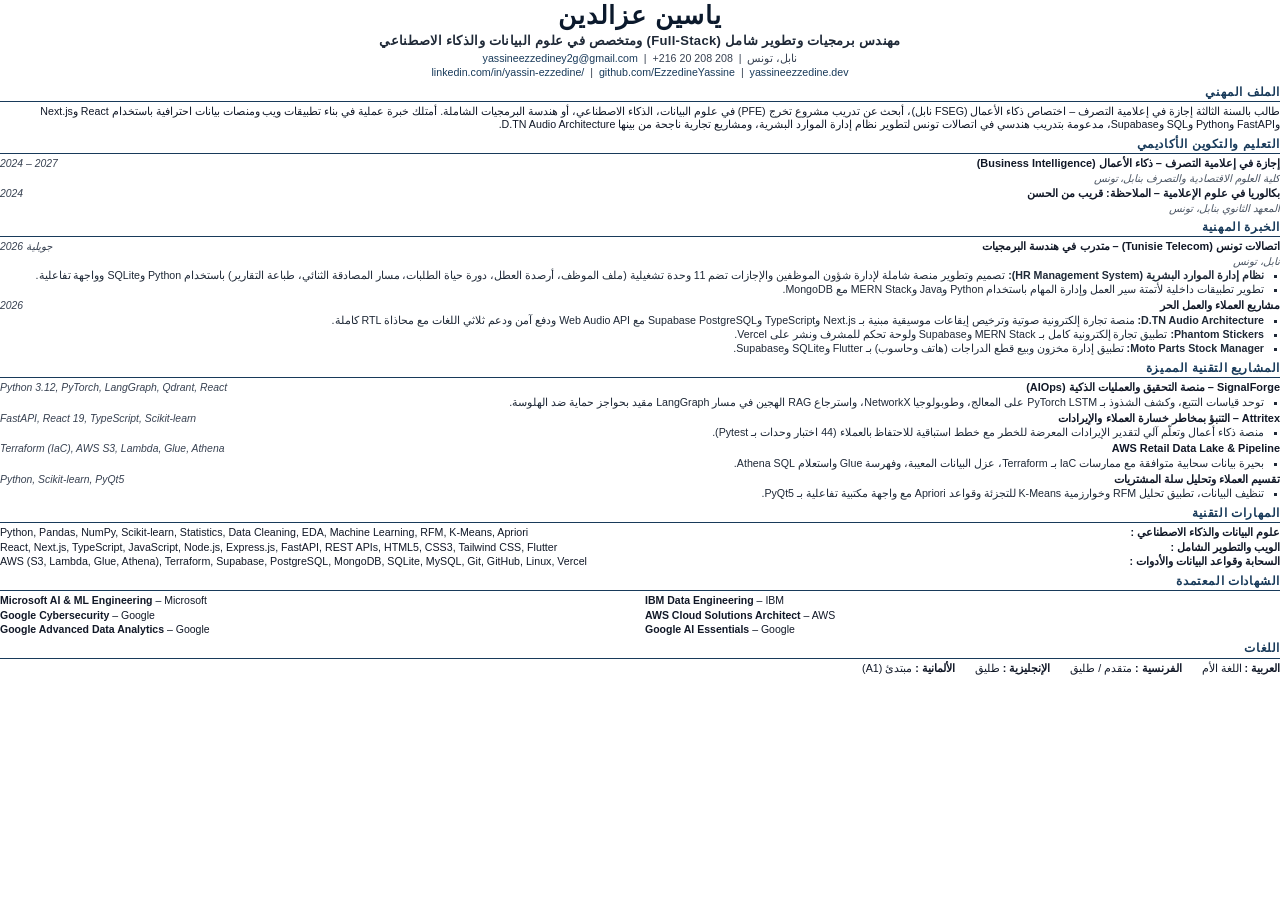
<file: assets/cv-ar.html>
<!DOCTYPE html>
<html lang="ar" dir="rtl">
<head>
<meta charset="utf-8">
<title>ياسين عزالدين — السيرة الذاتية</title>
<style>

@page {
    size: A4;
    margin: 8mm 12mm 8mm 12mm;
}
* {
    box-sizing: border-box;
}
body {
    font-family: 'Segoe UI', -apple-system, BlinkMacSystemFont, Roboto, Helvetica, Arial, sans-serif;
    color: #111827;
    margin: 0;
    padding: 0;
    font-size: 8.2pt;
    line-height: 1.25;
    -webkit-print-color-adjust: exact;
    print-color-adjust: exact;
}
.header {
    text-align: center;
    margin-bottom: 5px;
}
.name {
    font-size: 19pt;
    font-weight: 700;
    letter-spacing: 0.8px;
    margin: 0 0 1px 0;
    color: #0b192c;
}
.title {
    font-size: 9.8pt;
    font-weight: 600;
    color: #1f2937;
    margin-bottom: 2px;
    letter-spacing: 0.3px;
}
.contact-line {
    font-size: 8pt;
    color: #374151;
    line-height: 1.35;
}
.contact-line a {
    color: #183a5a;
    text-decoration: none;
}
.section-header {
    font-size: 9.2pt;
    font-weight: 700;
    color: #183a5a;
    text-transform: uppercase;
    letter-spacing: 0.6px;
    border-bottom: 0.8px solid #183a5a;
    padding-bottom: 1px;
    margin-top: 5px;
    margin-bottom: 3px;
}
.entry-header {
    display: flex;
    justify-content: space-between;
    align-items: baseline;
    font-size: 8.2pt;
    margin-top: 2.5px;
    margin-bottom: 1px;
}
.entry-title {
    font-weight: 700;
    color: #111827;
}
.entry-date {
    font-style: italic;
    color: #374151;
    white-space: nowrap;
    font-size: 7.8pt;
}
.entry-sub {
    font-style: italic;
    color: #4b5563;
    font-size: 7.8pt;
    margin-bottom: 1px;
}
ul.bullets {
    margin: 1px 0 2px 0;
    padding-left: 13px;
    list-style-type: square;
}
ul.bullets li {
    margin-bottom: 1px;
    font-size: 8pt;
    line-height: 1.22;
    color: #1f2937;
}
.skills-line {
    margin: 1.5px 0;
    font-size: 8pt;
    line-height: 1.24;
}
.skills-line strong {
    font-weight: 700;
    color: #111827;
}
.cert-grid {
    display: grid;
    grid-template-columns: 1fr 1fr;
    gap: 1.5px 10px;
    margin-top: 1px;
    font-size: 7.9pt;
}
.cert-item strong {
    font-weight: 700;
}
.languages-row {
    margin-top: 1.5px;
    font-size: 8pt;
}
.languages-row strong {
    font-weight: 700;
}


body {
    direction: rtl;
    text-align: right;
    font-family: 'Segoe UI', Tahoma, Arial, sans-serif;
}
.header {
    text-align: center;
}
.contact-line {
    text-align: center;
}
.entry-header {
    display: flex;
    justify-content: space-between;
    align-items: baseline;
}
.entry-sub {
    font-style: italic;
    color: #4b5563;
    font-size: 7.8pt;
    margin-bottom: 1px;
}
ul.bullets {
    padding-left: 0;
    padding-right: 16px;
    list-style-type: square;
    text-align: right;
}
ul.bullets li {
    text-align: right;
    margin-bottom: 1px;
    line-height: 1.25;
}
.skills-row {
    display: flex;
    align-items: baseline;
    margin: 1.5px 0;
    font-size: 8pt;
    line-height: 1.24;
}
.skills-cat {
    font-weight: 700;
    color: #111827;
    white-space: nowrap;
    margin-left: 8px;
    flex-shrink: 0;
}
.skills-items {
    direction: ltr;
    text-align: left;
    flex-grow: 1;
}
.cert-grid-rtl {
    display: grid;
    grid-template-columns: 1fr 1fr;
    gap: 1.5px 10px;
    margin-top: 1px;
    font-size: 7.9pt;
    direction: ltr;
    text-align: left;
}
.languages-row-rtl {
    display: flex;
    justify-content: flex-start;
    gap: 20px;
    margin-top: 1.5px;
    font-size: 8pt;
    text-align: right;
}

</style>
</head>
<body>

<div class="header">
    <div class="name">ياسين عزالدين</div>
    <div class="title">مهندس برمجيات وتطوير شامل (Full-Stack) ومتخصص في علوم البيانات والذكاء الاصطناعي</div>
    <div class="contact-line">
        نابل، تونس &nbsp;|&nbsp; 208 208 20 216+ &nbsp;|&nbsp; <a href="mailto:yassineezzediney2g@gmail.com">yassineezzediney2g@gmail.com</a>
    </div>
    <div class="contact-line" dir="ltr">
        <a href="https://linkedin.com/in/yassin-ezzedine/">linkedin.com/in/yassin-ezzedine/</a> &nbsp;|&nbsp;
        <a href="https://github.com/EzzedineYassine">github.com/EzzedineYassine</a> &nbsp;|&nbsp;
        <a href="https://yassineezzedine.dev">yassineezzedine.dev</a>
    </div>
</div>

<div class="section-header">الملف المهني</div>
<div style="font-size: 8pt; line-height: 1.25; margin: 1.5px 0 3px 0;">
طالب بالسنة الثالثة إجازة في إعلامية التصرف – اختصاص ذكاء الأعمال (FSEG نابل)، أبحث عن تدريب مشروع تخرج (PFE) في علوم البيانات، الذكاء الاصطناعي، أو هندسة البرمجيات الشاملة. أمتلك خبرة عملية في بناء تطبيقات ويب ومنصات بيانات احترافية باستخدام React وNext.js وFastAPI وPython وSQL وSupabase، مدعومة بتدريب هندسي في اتصالات تونس لتطوير نظام إدارة الموارد البشرية، ومشاريع تجارية ناجحة من بينها D.TN Audio Architecture.
</div>

<div class="section-header">التعليم والتكوين الأكاديمي</div>
<div class="entry-header">
    <span class="entry-title">إجازة في إعلامية التصرف – ذكاء الأعمال (Business Intelligence)</span>
    <span class="entry-date" dir="ltr">2024 – 2027</span>
</div>
<div class="entry-sub">كلية العلوم الاقتصادية والتصرف بنابل، تونس</div>

<div class="entry-header">
    <span class="entry-title">بكالوريا في علوم الإعلامية – الملاحظة: قريب من الحسن</span>
    <span class="entry-date" dir="ltr">2024</span>
</div>
<div class="entry-sub">المعهد الثانوي بنابل، تونس</div>

<div class="section-header">الخبرة المهنية</div>
<div class="entry-header">
    <span class="entry-title">اتصالات تونس (Tunisie Telecom) – متدرب في هندسة البرمجيات</span>
    <span class="entry-date" dir="ltr">جويلية 2026</span>
</div>
<div class="entry-sub">نابل، تونس</div>
<ul class="bullets">
    <li>&rlm;<strong>نظام إدارة الموارد البشرية (HR Management System):</strong> تصميم وتطوير منصة شاملة لإدارة شؤون الموظفين والإجازات تضم 11 وحدة تشغيلية (ملف الموظف، أرصدة العطل، دورة حياة الطلبات، مسار المصادقة الثنائي، طباعة التقارير) باستخدام Python وSQLite وواجهة تفاعلية.</li>
    <li>&rlm;تطوير تطبيقات داخلية لأتمتة سير العمل وإدارة المهام باستخدام Python وJava وMERN Stack مع MongoDB.&rlm;</li>
</ul>

<div class="entry-header">
    <span class="entry-title">مشاريع العملاء والعمل الحر</span>
    <span class="entry-date" dir="ltr">2026</span>
</div>
<ul class="bullets">
    <li>&rlm;<strong>D.TN Audio Architecture:</strong> منصة تجارة إلكترونية صوتية وترخيص إيقاعات موسيقية مبنية بـ Next.js وTypeScript وSupabase PostgreSQL مع Web Audio API ودفع آمن ودعم ثلاثي اللغات مع محاذاة RTL كاملة.&rlm;</li>
    <li>&rlm;<strong>Phantom Stickers:</strong> تطبيق تجارة إلكترونية كامل بـ MERN Stack وSupabase ولوحة تحكم للمشرف ونشر على Vercel.&rlm;</li>
    <li>&rlm;<strong>Moto Parts Stock Manager:</strong> تطبيق إدارة مخزون وبيع قطع الدراجات (هاتف وحاسوب) بـ Flutter وSQLite وSupabase.&rlm;</li>
</ul>

<div class="section-header">المشاريع التقنية المميزة</div>
<div class="entry-header">
    <span class="entry-title">SignalForge – منصة التحقيق والعمليات الذكية (AIOps)</span>
    <span class="entry-date" dir="ltr">Python 3.12, PyTorch, LangGraph, Qdrant, React</span>
</div>
<ul class="bullets">
    <li>&rlm;توحد قياسات التتبع، وكشف الشذوذ بـ PyTorch LSTM على المعالج، وطوبولوجيا NetworkX، واسترجاع RAG الهجين في مسار LangGraph مقيد بحواجز حماية ضد الهلوسة.&rlm;</li>
</ul>

<div class="entry-header">
    <span class="entry-title">Attritex – التنبؤ بمخاطر خسارة العملاء والإيرادات</span>
    <span class="entry-date" dir="ltr">FastAPI, React 19, TypeScript, Scikit-learn</span>
</div>
<ul class="bullets">
    <li>&rlm;منصة ذكاء أعمال وتعلّم آلي لتقدير الإيرادات المعرضة للخطر مع خطط استباقية للاحتفاظ بالعملاء (44 اختبار وحدات بـ Pytest).&rlm;</li>
</ul>

<div class="entry-header">
    <span class="entry-title">AWS Retail Data Lake &amp; Pipeline</span>
    <span class="entry-date" dir="ltr">Terraform (IaC), AWS S3, Lambda, Glue, Athena</span>
</div>
<ul class="bullets">
    <li>&rlm;بحيرة بيانات سحابية متوافقة مع ممارسات IaC بـ Terraform، عزل البيانات المعيبة، وفهرسة Glue واستعلام Athena SQL.&rlm;</li>
</ul>

<div class="entry-header">
    <span class="entry-title">تقسيم العملاء وتحليل سلة المشتريات</span>
    <span class="entry-date" dir="ltr">Python, Scikit-learn, PyQt5</span>
</div>
<ul class="bullets">
    <li>&rlm;تنظيف البيانات، تطبيق تحليل RFM وخوارزمية K-Means للتجزئة وقواعد Apriori مع واجهة مكتبية تفاعلية بـ PyQt5.&rlm;</li>
</ul>

<div class="section-header">المهارات التقنية</div>
<div class="skills-row">
    <span class="skills-cat">علوم البيانات والذكاء الاصطناعي :</span>
    <span class="skills-items">Python, Pandas, NumPy, Scikit-learn, Statistics, Data Cleaning, EDA, Machine Learning, RFM, K-Means, Apriori</span>
</div>
<div class="skills-row">
    <span class="skills-cat">الويب والتطوير الشامل :</span>
    <span class="skills-items">React, Next.js, TypeScript, JavaScript, Node.js, Express.js, FastAPI, REST APIs, HTML5, CSS3, Tailwind CSS, Flutter</span>
</div>
<div class="skills-row">
    <span class="skills-cat">السحابة وقواعد البيانات والأدوات :</span>
    <span class="skills-items">AWS (S3, Lambda, Glue, Athena), Terraform, Supabase, PostgreSQL, MongoDB, SQLite, MySQL, Git, GitHub, Linux, Vercel</span>
</div>

<div class="section-header">الشهادات المعتمدة</div>
<div class="cert-grid-rtl">
    <div><strong>Microsoft AI &amp; ML Engineering</strong> – Microsoft</div>
    <div><strong>IBM Data Engineering</strong> – IBM</div>
    <div><strong>Google Cybersecurity</strong> – Google</div>
    <div><strong>AWS Cloud Solutions Architect</strong> – AWS</div>
    <div><strong>Google Advanced Data Analytics</strong> – Google</div>
    <div><strong>Google AI Essentials</strong> – Google</div>
</div>

<div class="section-header">اللغات</div>
<div class="languages-row-rtl">
    <div><strong>العربية :</strong> اللغة الأم</div>
    <div><strong>الفرنسية :</strong> متقدم / طليق</div>
    <div><strong>الإنجليزية :</strong> طليق</div>
    <div><strong>الألمانية :</strong> مبتدئ (A1)</div>
</div>

</body>
</html>
</file>
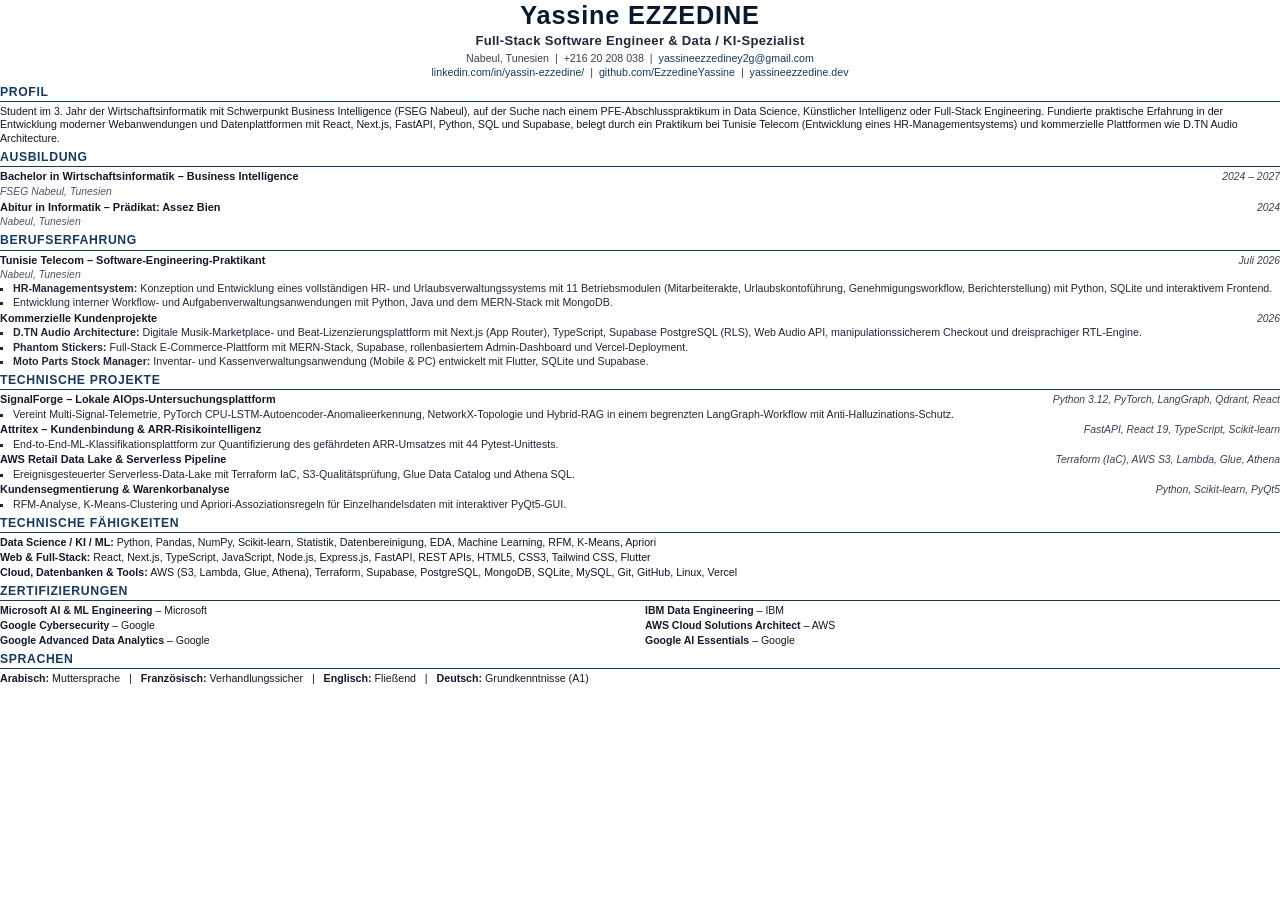
<file: assets/cv-de.html>
<!DOCTYPE html>
<html lang="de">
<head>
<meta charset="utf-8">
<title>Yassine Ezzedine — Lebenslauf</title>
<style>

@page {
    size: A4;
    margin: 8mm 12mm 8mm 12mm;
}
* {
    box-sizing: border-box;
}
body {
    font-family: 'Segoe UI', -apple-system, BlinkMacSystemFont, Roboto, Helvetica, Arial, sans-serif;
    color: #111827;
    margin: 0;
    padding: 0;
    font-size: 8.2pt;
    line-height: 1.25;
    -webkit-print-color-adjust: exact;
    print-color-adjust: exact;
}
.header {
    text-align: center;
    margin-bottom: 5px;
}
.name {
    font-size: 19pt;
    font-weight: 700;
    letter-spacing: 0.8px;
    margin: 0 0 1px 0;
    color: #0b192c;
}
.title {
    font-size: 9.8pt;
    font-weight: 600;
    color: #1f2937;
    margin-bottom: 2px;
    letter-spacing: 0.3px;
}
.contact-line {
    font-size: 8pt;
    color: #374151;
    line-height: 1.35;
}
.contact-line a {
    color: #183a5a;
    text-decoration: none;
}
.section-header {
    font-size: 9.2pt;
    font-weight: 700;
    color: #183a5a;
    text-transform: uppercase;
    letter-spacing: 0.6px;
    border-bottom: 0.8px solid #183a5a;
    padding-bottom: 1px;
    margin-top: 5px;
    margin-bottom: 3px;
}
.entry-header {
    display: flex;
    justify-content: space-between;
    align-items: baseline;
    font-size: 8.2pt;
    margin-top: 2.5px;
    margin-bottom: 1px;
}
.entry-title {
    font-weight: 700;
    color: #111827;
}
.entry-date {
    font-style: italic;
    color: #374151;
    white-space: nowrap;
    font-size: 7.8pt;
}
.entry-sub {
    font-style: italic;
    color: #4b5563;
    font-size: 7.8pt;
    margin-bottom: 1px;
}
ul.bullets {
    margin: 1px 0 2px 0;
    padding-left: 13px;
    list-style-type: square;
}
ul.bullets li {
    margin-bottom: 1px;
    font-size: 8pt;
    line-height: 1.22;
    color: #1f2937;
}
.skills-line {
    margin: 1.5px 0;
    font-size: 8pt;
    line-height: 1.24;
}
.skills-line strong {
    font-weight: 700;
    color: #111827;
}
.cert-grid {
    display: grid;
    grid-template-columns: 1fr 1fr;
    gap: 1.5px 10px;
    margin-top: 1px;
    font-size: 7.9pt;
}
.cert-item strong {
    font-weight: 700;
}
.languages-row {
    margin-top: 1.5px;
    font-size: 8pt;
}
.languages-row strong {
    font-weight: 700;
}

</style>
</head>
<body>

<div class="header">
    <div class="name">Yassine EZZEDINE</div>
    <div class="title">Full-Stack Software Engineer &amp; Data / KI-Spezialist</div>
    <div class="contact-line">
        Nabeul, Tunesien &nbsp;|&nbsp; +216 20 208 038 &nbsp;|&nbsp; <a href="mailto:yassineezzediney2g@gmail.com">yassineezzediney2g@gmail.com</a>
    </div>
    <div class="contact-line">
        <a href="https://linkedin.com/in/yassin-ezzedine/">linkedin.com/in/yassin-ezzedine/</a> &nbsp;|&nbsp;
        <a href="https://github.com/EzzedineYassine">github.com/EzzedineYassine</a> &nbsp;|&nbsp;
        <a href="https://yassineezzedine.dev">yassineezzedine.dev</a>
    </div>
</div>

<div class="section-header">Profil</div>
<div style="font-size: 8pt; line-height: 1.25; margin: 1.5px 0 3px 0;">
Student im 3. Jahr der Wirtschaftsinformatik mit Schwerpunkt Business Intelligence (FSEG Nabeul), auf der Suche nach einem PFE-Abschlusspraktikum in Data Science, Künstlicher Intelligenz oder Full-Stack Engineering. Fundierte praktische Erfahrung in der Entwicklung moderner Webanwendungen und Datenplattformen mit React, Next.js, FastAPI, Python, SQL und Supabase, belegt durch ein Praktikum bei Tunisie Telecom (Entwicklung eines HR-Managementsystems) und kommerzielle Plattformen wie D.TN Audio Architecture.
</div>

<div class="section-header">Ausbildung</div>
<div class="entry-header">
    <span class="entry-title">Bachelor in Wirtschaftsinformatik – Business Intelligence</span>
    <span class="entry-date">2024 – 2027</span>
</div>
<div class="entry-sub">FSEG Nabeul, Tunesien</div>

<div class="entry-header">
    <span class="entry-title">Abitur in Informatik – Prädikat: Assez Bien</span>
    <span class="entry-date">2024</span>
</div>
<div class="entry-sub">Nabeul, Tunesien</div>

<div class="section-header">Berufserfahrung</div>
<div class="entry-header">
    <span class="entry-title">Tunisie Telecom – Software-Engineering-Praktikant</span>
    <span class="entry-date">Juli 2026</span>
</div>
<div class="entry-sub">Nabeul, Tunesien</div>
<ul class="bullets">
    <li><strong>HR-Managementsystem:</strong> Konzeption und Entwicklung eines vollständigen HR- und Urlaubsverwaltungssystems mit 11 Betriebsmodulen (Mitarbeiterakte, Urlaubskontoführung, Genehmigungsworkflow, Berichterstellung) mit Python, SQLite und interaktivem Frontend.</li>
    <li>Entwicklung interner Workflow- und Aufgabenverwaltungsanwendungen mit Python, Java und dem MERN-Stack mit MongoDB.</li>
</ul>

<div class="entry-header">
    <span class="entry-title">Kommerzielle Kundenprojekte</span>
    <span class="entry-date">2026</span>
</div>
<ul class="bullets">
    <li><strong>D.TN Audio Architecture:</strong> Digitale Musik-Marketplace- und Beat-Lizenzierungsplattform mit Next.js (App Router), TypeScript, Supabase PostgreSQL (RLS), Web Audio API, manipulationssicherem Checkout und dreisprachiger RTL-Engine.</li>
    <li><strong>Phantom Stickers:</strong> Full-Stack E-Commerce-Plattform mit MERN-Stack, Supabase, rollenbasiertem Admin-Dashboard und Vercel-Deployment.</li>
    <li><strong>Moto Parts Stock Manager:</strong> Inventar- und Kassenverwaltungsanwendung (Mobile &amp; PC) entwickelt mit Flutter, SQLite und Supabase.</li>
</ul>

<div class="section-header">Technische Projekte</div>
<div class="entry-header">
    <span class="entry-title">SignalForge – Lokale AIOps-Untersuchungsplattform</span>
    <span class="entry-date">Python 3.12, PyTorch, LangGraph, Qdrant, React</span>
</div>
<ul class="bullets">
    <li>Vereint Multi-Signal-Telemetrie, PyTorch CPU-LSTM-Autoencoder-Anomalieerkennung, NetworkX-Topologie und Hybrid-RAG in einem begrenzten LangGraph-Workflow mit Anti-Halluzinations-Schutz.</li>
</ul>

<div class="entry-header">
    <span class="entry-title">Attritex – Kundenbindung &amp; ARR-Risikointelligenz</span>
    <span class="entry-date">FastAPI, React 19, TypeScript, Scikit-learn</span>
</div>
<ul class="bullets">
    <li>End-to-End-ML-Klassifikationsplattform zur Quantifizierung des gefährdeten ARR-Umsatzes mit 44 Pytest-Unittests.</li>
</ul>

<div class="entry-header">
    <span class="entry-title">AWS Retail Data Lake &amp; Serverless Pipeline</span>
    <span class="entry-date">Terraform (IaC), AWS S3, Lambda, Glue, Athena</span>
</div>
<ul class="bullets">
    <li>Ereignisgesteuerter Serverless-Data-Lake mit Terraform IaC, S3-Qualitätsprüfung, Glue Data Catalog und Athena SQL.</li>
</ul>

<div class="entry-header">
    <span class="entry-title">Kundensegmentierung &amp; Warenkorbanalyse</span>
    <span class="entry-date">Python, Scikit-learn, PyQt5</span>
</div>
<ul class="bullets">
    <li>RFM-Analyse, K-Means-Clustering und Apriori-Assoziationsregeln für Einzelhandelsdaten mit interaktiver PyQt5-GUI.</li>
</ul>

<div class="section-header">Technische Fähigkeiten</div>
<div class="skills-line"><strong>Data Science / KI / ML:</strong> Python, Pandas, NumPy, Scikit-learn, Statistik, Datenbereinigung, EDA, Machine Learning, RFM, K-Means, Apriori</div>
<div class="skills-line"><strong>Web &amp; Full-Stack:</strong> React, Next.js, TypeScript, JavaScript, Node.js, Express.js, FastAPI, REST APIs, HTML5, CSS3, Tailwind CSS, Flutter</div>
<div class="skills-line"><strong>Cloud, Datenbanken &amp; Tools:</strong> AWS (S3, Lambda, Glue, Athena), Terraform, Supabase, PostgreSQL, MongoDB, SQLite, MySQL, Git, GitHub, Linux, Vercel</div>

<div class="section-header">Zertifizierungen</div>
<div class="cert-grid">
    <div class="cert-item"><strong>Microsoft AI &amp; ML Engineering</strong> – Microsoft</div>
    <div class="cert-item"><strong>IBM Data Engineering</strong> – IBM</div>
    <div class="cert-item"><strong>Google Cybersecurity</strong> – Google</div>
    <div class="cert-item"><strong>AWS Cloud Solutions Architect</strong> – AWS</div>
    <div class="cert-item"><strong>Google Advanced Data Analytics</strong> – Google</div>
    <div class="cert-item"><strong>Google AI Essentials</strong> – Google</div>
</div>

<div class="section-header">Sprachen</div>
<div class="languages-row">
    <strong>Arabisch:</strong> Muttersprache &nbsp;&nbsp;|&nbsp;&nbsp;
    <strong>Französisch:</strong> Verhandlungssicher &nbsp;&nbsp;|&nbsp;&nbsp;
    <strong>Englisch:</strong> Fließend &nbsp;&nbsp;|&nbsp;&nbsp;
    <strong>Deutsch:</strong> Grundkenntnisse (A1)
</div>

</body>
</html>
</file>
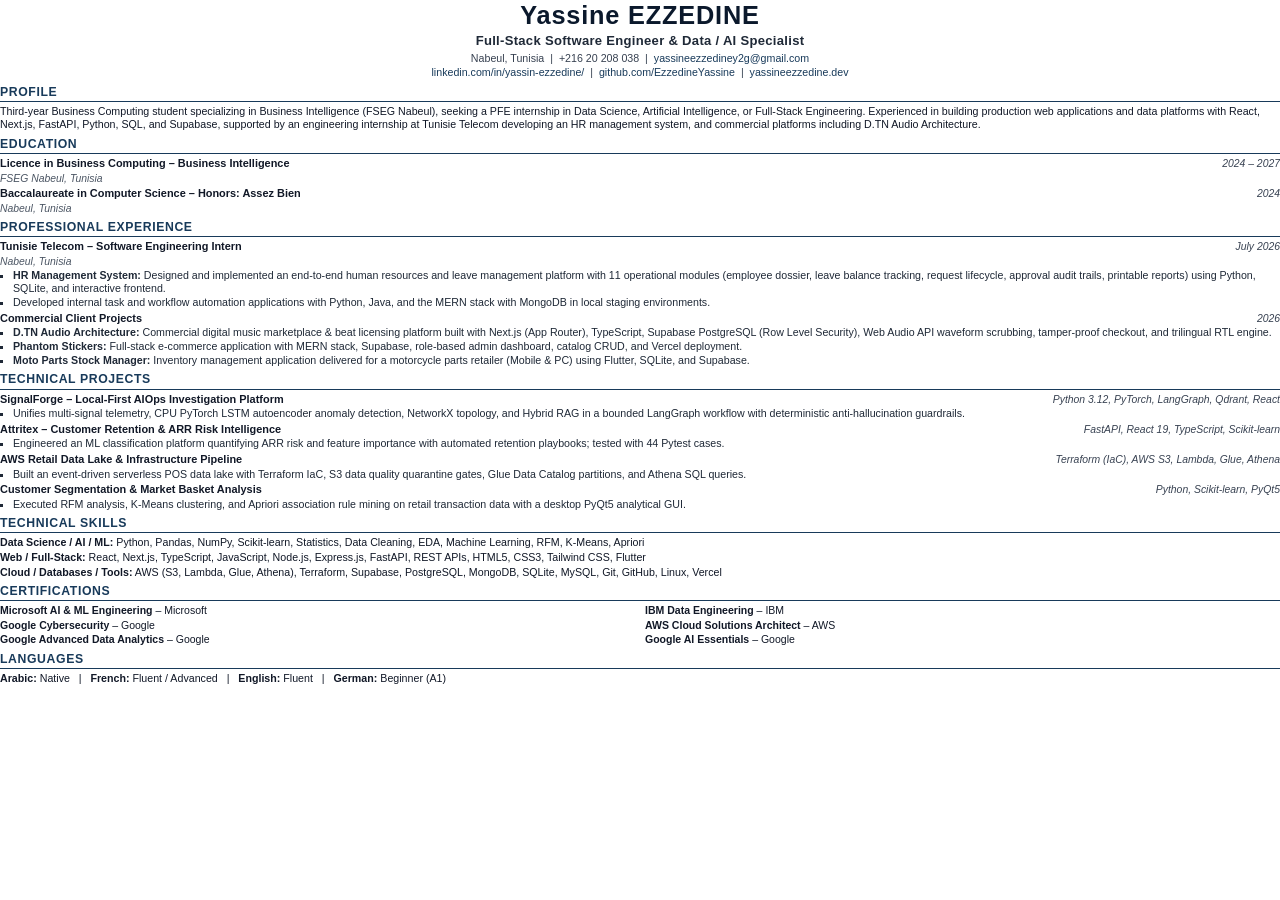
<file: assets/cv-en.html>
<!DOCTYPE html>
<html lang="en">
<head>
<meta charset="utf-8">
<title>Yassine Ezzedine — CV</title>
<style>

@page {
    size: A4;
    margin: 8mm 12mm 8mm 12mm;
}
* {
    box-sizing: border-box;
}
body {
    font-family: 'Segoe UI', -apple-system, BlinkMacSystemFont, Roboto, Helvetica, Arial, sans-serif;
    color: #111827;
    margin: 0;
    padding: 0;
    font-size: 8.2pt;
    line-height: 1.25;
    -webkit-print-color-adjust: exact;
    print-color-adjust: exact;
}
.header {
    text-align: center;
    margin-bottom: 5px;
}
.name {
    font-size: 19pt;
    font-weight: 700;
    letter-spacing: 0.8px;
    margin: 0 0 1px 0;
    color: #0b192c;
}
.title {
    font-size: 9.8pt;
    font-weight: 600;
    color: #1f2937;
    margin-bottom: 2px;
    letter-spacing: 0.3px;
}
.contact-line {
    font-size: 8pt;
    color: #374151;
    line-height: 1.35;
}
.contact-line a {
    color: #183a5a;
    text-decoration: none;
}
.section-header {
    font-size: 9.2pt;
    font-weight: 700;
    color: #183a5a;
    text-transform: uppercase;
    letter-spacing: 0.6px;
    border-bottom: 0.8px solid #183a5a;
    padding-bottom: 1px;
    margin-top: 5px;
    margin-bottom: 3px;
}
.entry-header {
    display: flex;
    justify-content: space-between;
    align-items: baseline;
    font-size: 8.2pt;
    margin-top: 2.5px;
    margin-bottom: 1px;
}
.entry-title {
    font-weight: 700;
    color: #111827;
}
.entry-date {
    font-style: italic;
    color: #374151;
    white-space: nowrap;
    font-size: 7.8pt;
}
.entry-sub {
    font-style: italic;
    color: #4b5563;
    font-size: 7.8pt;
    margin-bottom: 1px;
}
ul.bullets {
    margin: 1px 0 2px 0;
    padding-left: 13px;
    list-style-type: square;
}
ul.bullets li {
    margin-bottom: 1px;
    font-size: 8pt;
    line-height: 1.22;
    color: #1f2937;
}
.skills-line {
    margin: 1.5px 0;
    font-size: 8pt;
    line-height: 1.24;
}
.skills-line strong {
    font-weight: 700;
    color: #111827;
}
.cert-grid {
    display: grid;
    grid-template-columns: 1fr 1fr;
    gap: 1.5px 10px;
    margin-top: 1px;
    font-size: 7.9pt;
}
.cert-item strong {
    font-weight: 700;
}
.languages-row {
    margin-top: 1.5px;
    font-size: 8pt;
}
.languages-row strong {
    font-weight: 700;
}

</style>
</head>
<body>

<div class="header">
    <div class="name">Yassine EZZEDINE</div>
    <div class="title">Full-Stack Software Engineer &amp; Data / AI Specialist</div>
    <div class="contact-line">
        Nabeul, Tunisia &nbsp;|&nbsp; +216 20 208 038 &nbsp;|&nbsp; <a href="mailto:yassineezzediney2g@gmail.com">yassineezzediney2g@gmail.com</a>
    </div>
    <div class="contact-line">
        <a href="https://linkedin.com/in/yassin-ezzedine/">linkedin.com/in/yassin-ezzedine/</a> &nbsp;|&nbsp;
        <a href="https://github.com/EzzedineYassine">github.com/EzzedineYassine</a> &nbsp;|&nbsp;
        <a href="https://yassineezzedine.dev">yassineezzedine.dev</a>
    </div>
</div>

<div class="section-header">Profile</div>
<div style="font-size: 8pt; line-height: 1.25; margin: 1.5px 0 3px 0;">
Third-year Business Computing student specializing in Business Intelligence (FSEG Nabeul), seeking a PFE internship in Data Science, Artificial Intelligence, or Full-Stack Engineering. Experienced in building production web applications and data platforms with React, Next.js, FastAPI, Python, SQL, and Supabase, supported by an engineering internship at Tunisie Telecom developing an HR management system, and commercial platforms including D.TN Audio Architecture.
</div>

<div class="section-header">Education</div>
<div class="entry-header">
    <span class="entry-title">Licence in Business Computing – Business Intelligence</span>
    <span class="entry-date">2024 – 2027</span>
</div>
<div class="entry-sub">FSEG Nabeul, Tunisia</div>

<div class="entry-header">
    <span class="entry-title">Baccalaureate in Computer Science – Honors: Assez Bien</span>
    <span class="entry-date">2024</span>
</div>
<div class="entry-sub">Nabeul, Tunisia</div>

<div class="section-header">Professional Experience</div>
<div class="entry-header">
    <span class="entry-title">Tunisie Telecom – Software Engineering Intern</span>
    <span class="entry-date">July 2026</span>
</div>
<div class="entry-sub">Nabeul, Tunisia</div>
<ul class="bullets">
    <li><strong>HR Management System:</strong> Designed and implemented an end-to-end human resources and leave management platform with 11 operational modules (employee dossier, leave balance tracking, request lifecycle, approval audit trails, printable reports) using Python, SQLite, and interactive frontend.</li>
    <li>Developed internal task and workflow automation applications with Python, Java, and the MERN stack with MongoDB in local staging environments.</li>
</ul>

<div class="entry-header">
    <span class="entry-title">Commercial Client Projects</span>
    <span class="entry-date">2026</span>
</div>
<ul class="bullets">
    <li><strong>D.TN Audio Architecture:</strong> Commercial digital music marketplace &amp; beat licensing platform built with Next.js (App Router), TypeScript, Supabase PostgreSQL (Row Level Security), Web Audio API waveform scrubbing, tamper-proof checkout, and trilingual RTL engine.</li>
    <li><strong>Phantom Stickers:</strong> Full-stack e-commerce application with MERN stack, Supabase, role-based admin dashboard, catalog CRUD, and Vercel deployment.</li>
    <li><strong>Moto Parts Stock Manager:</strong> Inventory management application delivered for a motorcycle parts retailer (Mobile &amp; PC) using Flutter, SQLite, and Supabase.</li>
</ul>

<div class="section-header">Technical Projects</div>
<div class="entry-header">
    <span class="entry-title">SignalForge – Local-First AIOps Investigation Platform</span>
    <span class="entry-date">Python 3.12, PyTorch, LangGraph, Qdrant, React</span>
</div>
<ul class="bullets">
    <li>Unifies multi-signal telemetry, CPU PyTorch LSTM autoencoder anomaly detection, NetworkX topology, and Hybrid RAG in a bounded LangGraph workflow with deterministic anti-hallucination guardrails.</li>
</ul>

<div class="entry-header">
    <span class="entry-title">Attritex – Customer Retention &amp; ARR Risk Intelligence</span>
    <span class="entry-date">FastAPI, React 19, TypeScript, Scikit-learn</span>
</div>
<ul class="bullets">
    <li>Engineered an ML classification platform quantifying ARR risk and feature importance with automated retention playbooks; tested with 44 Pytest cases.</li>
</ul>

<div class="entry-header">
    <span class="entry-title">AWS Retail Data Lake &amp; Infrastructure Pipeline</span>
    <span class="entry-date">Terraform (IaC), AWS S3, Lambda, Glue, Athena</span>
</div>
<ul class="bullets">
    <li>Built an event-driven serverless POS data lake with Terraform IaC, S3 data quality quarantine gates, Glue Data Catalog partitions, and Athena SQL queries.</li>
</ul>

<div class="entry-header">
    <span class="entry-title">Customer Segmentation &amp; Market Basket Analysis</span>
    <span class="entry-date">Python, Scikit-learn, PyQt5</span>
</div>
<ul class="bullets">
    <li>Executed RFM analysis, K-Means clustering, and Apriori association rule mining on retail transaction data with a desktop PyQt5 analytical GUI.</li>
</ul>

<div class="section-header">Technical Skills</div>
<div class="skills-line"><strong>Data Science / AI / ML:</strong> Python, Pandas, NumPy, Scikit-learn, Statistics, Data Cleaning, EDA, Machine Learning, RFM, K-Means, Apriori</div>
<div class="skills-line"><strong>Web / Full-Stack:</strong> React, Next.js, TypeScript, JavaScript, Node.js, Express.js, FastAPI, REST APIs, HTML5, CSS3, Tailwind CSS, Flutter</div>
<div class="skills-line"><strong>Cloud / Databases / Tools:</strong> AWS (S3, Lambda, Glue, Athena), Terraform, Supabase, PostgreSQL, MongoDB, SQLite, MySQL, Git, GitHub, Linux, Vercel</div>

<div class="section-header">Certifications</div>
<div class="cert-grid">
    <div class="cert-item"><strong>Microsoft AI &amp; ML Engineering</strong> – Microsoft</div>
    <div class="cert-item"><strong>IBM Data Engineering</strong> – IBM</div>
    <div class="cert-item"><strong>Google Cybersecurity</strong> – Google</div>
    <div class="cert-item"><strong>AWS Cloud Solutions Architect</strong> – AWS</div>
    <div class="cert-item"><strong>Google Advanced Data Analytics</strong> – Google</div>
    <div class="cert-item"><strong>Google AI Essentials</strong> – Google</div>
</div>

<div class="section-header">Languages</div>
<div class="languages-row">
    <strong>Arabic:</strong> Native &nbsp;&nbsp;|&nbsp;&nbsp;
    <strong>French:</strong> Fluent / Advanced &nbsp;&nbsp;|&nbsp;&nbsp;
    <strong>English:</strong> Fluent &nbsp;&nbsp;|&nbsp;&nbsp;
    <strong>German:</strong> Beginner (A1)
</div>

</body>
</html>
</file>
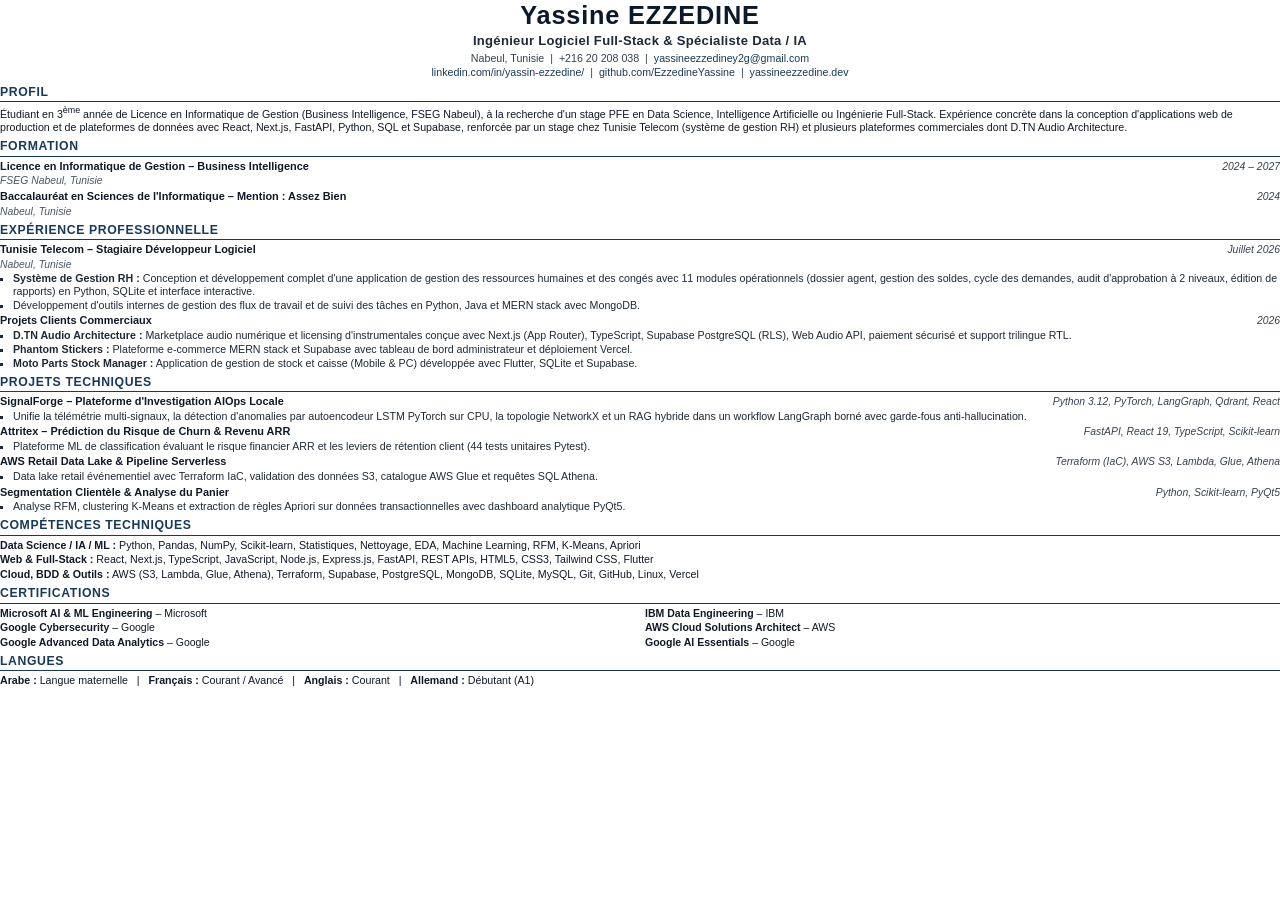
<file: assets/cv-fr.html>
<!DOCTYPE html>
<html lang="fr">
<head>
<meta charset="utf-8">
<title>Yassine Ezzedine — CV</title>
<style>

@page {
    size: A4;
    margin: 8mm 12mm 8mm 12mm;
}
* {
    box-sizing: border-box;
}
body {
    font-family: 'Segoe UI', -apple-system, BlinkMacSystemFont, Roboto, Helvetica, Arial, sans-serif;
    color: #111827;
    margin: 0;
    padding: 0;
    font-size: 8.2pt;
    line-height: 1.25;
    -webkit-print-color-adjust: exact;
    print-color-adjust: exact;
}
.header {
    text-align: center;
    margin-bottom: 5px;
}
.name {
    font-size: 19pt;
    font-weight: 700;
    letter-spacing: 0.8px;
    margin: 0 0 1px 0;
    color: #0b192c;
}
.title {
    font-size: 9.8pt;
    font-weight: 600;
    color: #1f2937;
    margin-bottom: 2px;
    letter-spacing: 0.3px;
}
.contact-line {
    font-size: 8pt;
    color: #374151;
    line-height: 1.35;
}
.contact-line a {
    color: #183a5a;
    text-decoration: none;
}
.section-header {
    font-size: 9.2pt;
    font-weight: 700;
    color: #183a5a;
    text-transform: uppercase;
    letter-spacing: 0.6px;
    border-bottom: 0.8px solid #183a5a;
    padding-bottom: 1px;
    margin-top: 5px;
    margin-bottom: 3px;
}
.entry-header {
    display: flex;
    justify-content: space-between;
    align-items: baseline;
    font-size: 8.2pt;
    margin-top: 2.5px;
    margin-bottom: 1px;
}
.entry-title {
    font-weight: 700;
    color: #111827;
}
.entry-date {
    font-style: italic;
    color: #374151;
    white-space: nowrap;
    font-size: 7.8pt;
}
.entry-sub {
    font-style: italic;
    color: #4b5563;
    font-size: 7.8pt;
    margin-bottom: 1px;
}
ul.bullets {
    margin: 1px 0 2px 0;
    padding-left: 13px;
    list-style-type: square;
}
ul.bullets li {
    margin-bottom: 1px;
    font-size: 8pt;
    line-height: 1.22;
    color: #1f2937;
}
.skills-line {
    margin: 1.5px 0;
    font-size: 8pt;
    line-height: 1.24;
}
.skills-line strong {
    font-weight: 700;
    color: #111827;
}
.cert-grid {
    display: grid;
    grid-template-columns: 1fr 1fr;
    gap: 1.5px 10px;
    margin-top: 1px;
    font-size: 7.9pt;
}
.cert-item strong {
    font-weight: 700;
}
.languages-row {
    margin-top: 1.5px;
    font-size: 8pt;
}
.languages-row strong {
    font-weight: 700;
}

</style>
</head>
<body>

<div class="header">
    <div class="name">Yassine EZZEDINE</div>
    <div class="title">Ingénieur Logiciel Full-Stack &amp; Spécialiste Data / IA</div>
    <div class="contact-line">
        Nabeul, Tunisie &nbsp;|&nbsp; +216 20 208 038 &nbsp;|&nbsp; <a href="mailto:yassineezzediney2g@gmail.com">yassineezzediney2g@gmail.com</a>
    </div>
    <div class="contact-line">
        <a href="https://linkedin.com/in/yassin-ezzedine/">linkedin.com/in/yassin-ezzedine/</a> &nbsp;|&nbsp;
        <a href="https://github.com/EzzedineYassine">github.com/EzzedineYassine</a> &nbsp;|&nbsp;
        <a href="https://yassineezzedine.dev">yassineezzedine.dev</a>
    </div>
</div>

<div class="section-header">Profil</div>
<div style="font-size: 8pt; line-height: 1.25; margin: 1.5px 0 3px 0;">
Étudiant en 3<sup>ème</sup> année de Licence en Informatique de Gestion (Business Intelligence, FSEG Nabeul), à la recherche d'un stage PFE en Data Science, Intelligence Artificielle ou Ingénierie Full-Stack. Expérience concrète dans la conception d'applications web de production et de plateformes de données avec React, Next.js, FastAPI, Python, SQL et Supabase, renforcée par un stage chez Tunisie Telecom (système de gestion RH) et plusieurs plateformes commerciales dont D.TN Audio Architecture.
</div>

<div class="section-header">Formation</div>
<div class="entry-header">
    <span class="entry-title">Licence en Informatique de Gestion – Business Intelligence</span>
    <span class="entry-date">2024 – 2027</span>
</div>
<div class="entry-sub">FSEG Nabeul, Tunisie</div>

<div class="entry-header">
    <span class="entry-title">Baccalauréat en Sciences de l'Informatique – Mention : Assez Bien</span>
    <span class="entry-date">2024</span>
</div>
<div class="entry-sub">Nabeul, Tunisie</div>

<div class="section-header">Expérience Professionnelle</div>
<div class="entry-header">
    <span class="entry-title">Tunisie Telecom – Stagiaire Développeur Logiciel</span>
    <span class="entry-date">Juillet 2026</span>
</div>
<div class="entry-sub">Nabeul, Tunisie</div>
<ul class="bullets">
    <li><strong>Système de Gestion RH :</strong> Conception et développement complet d'une application de gestion des ressources humaines et des congés avec 11 modules opérationnels (dossier agent, gestion des soldes, cycle des demandes, audit d'approbation à 2 niveaux, édition de rapports) en Python, SQLite et interface interactive.</li>
    <li>Développement d'outils internes de gestion des flux de travail et de suivi des tâches en Python, Java et MERN stack avec MongoDB.</li>
</ul>

<div class="entry-header">
    <span class="entry-title">Projets Clients Commerciaux</span>
    <span class="entry-date">2026</span>
</div>
<ul class="bullets">
    <li><strong>D.TN Audio Architecture :</strong> Marketplace audio numérique et licensing d'instrumentales conçue avec Next.js (App Router), TypeScript, Supabase PostgreSQL (RLS), Web Audio API, paiement sécurisé et support trilingue RTL.</li>
    <li><strong>Phantom Stickers :</strong> Plateforme e-commerce MERN stack et Supabase avec tableau de bord administrateur et déploiement Vercel.</li>
    <li><strong>Moto Parts Stock Manager :</strong> Application de gestion de stock et caisse (Mobile &amp; PC) développée avec Flutter, SQLite et Supabase.</li>
</ul>

<div class="section-header">Projets Techniques</div>
<div class="entry-header">
    <span class="entry-title">SignalForge – Plateforme d'Investigation AIOps Locale</span>
    <span class="entry-date">Python 3.12, PyTorch, LangGraph, Qdrant, React</span>
</div>
<ul class="bullets">
    <li>Unifie la télémétrie multi-signaux, la détection d'anomalies par autoencodeur LSTM PyTorch sur CPU, la topologie NetworkX et un RAG hybride dans un workflow LangGraph borné avec garde-fous anti-hallucination.</li>
</ul>

<div class="entry-header">
    <span class="entry-title">Attritex – Prédiction du Risque de Churn &amp; Revenu ARR</span>
    <span class="entry-date">FastAPI, React 19, TypeScript, Scikit-learn</span>
</div>
<ul class="bullets">
    <li>Plateforme ML de classification évaluant le risque financier ARR et les leviers de rétention client (44 tests unitaires Pytest).</li>
</ul>

<div class="entry-header">
    <span class="entry-title">AWS Retail Data Lake &amp; Pipeline Serverless</span>
    <span class="entry-date">Terraform (IaC), AWS S3, Lambda, Glue, Athena</span>
</div>
<ul class="bullets">
    <li>Data lake retail événementiel avec Terraform IaC, validation des données S3, catalogue AWS Glue et requêtes SQL Athena.</li>
</ul>

<div class="entry-header">
    <span class="entry-title">Segmentation Clientèle &amp; Analyse du Panier</span>
    <span class="entry-date">Python, Scikit-learn, PyQt5</span>
</div>
<ul class="bullets">
    <li>Analyse RFM, clustering K-Means et extraction de règles Apriori sur données transactionnelles avec dashboard analytique PyQt5.</li>
</ul>

<div class="section-header">Compétences Techniques</div>
<div class="skills-line"><strong>Data Science / IA / ML :</strong> Python, Pandas, NumPy, Scikit-learn, Statistiques, Nettoyage, EDA, Machine Learning, RFM, K-Means, Apriori</div>
<div class="skills-line"><strong>Web &amp; Full-Stack :</strong> React, Next.js, TypeScript, JavaScript, Node.js, Express.js, FastAPI, REST APIs, HTML5, CSS3, Tailwind CSS, Flutter</div>
<div class="skills-line"><strong>Cloud, BDD &amp; Outils :</strong> AWS (S3, Lambda, Glue, Athena), Terraform, Supabase, PostgreSQL, MongoDB, SQLite, MySQL, Git, GitHub, Linux, Vercel</div>

<div class="section-header">Certifications</div>
<div class="cert-grid">
    <div class="cert-item"><strong>Microsoft AI &amp; ML Engineering</strong> – Microsoft</div>
    <div class="cert-item"><strong>IBM Data Engineering</strong> – IBM</div>
    <div class="cert-item"><strong>Google Cybersecurity</strong> – Google</div>
    <div class="cert-item"><strong>AWS Cloud Solutions Architect</strong> – AWS</div>
    <div class="cert-item"><strong>Google Advanced Data Analytics</strong> – Google</div>
    <div class="cert-item"><strong>Google AI Essentials</strong> – Google</div>
</div>

<div class="section-header">Langues</div>
<div class="languages-row">
    <strong>Arabe :</strong> Langue maternelle &nbsp;&nbsp;|&nbsp;&nbsp;
    <strong>Français :</strong> Courant / Avancé &nbsp;&nbsp;|&nbsp;&nbsp;
    <strong>Anglais :</strong> Courant &nbsp;&nbsp;|&nbsp;&nbsp;
    <strong>Allemand :</strong> Débutant (A1)
</div>

</body>
</html>
</file>
